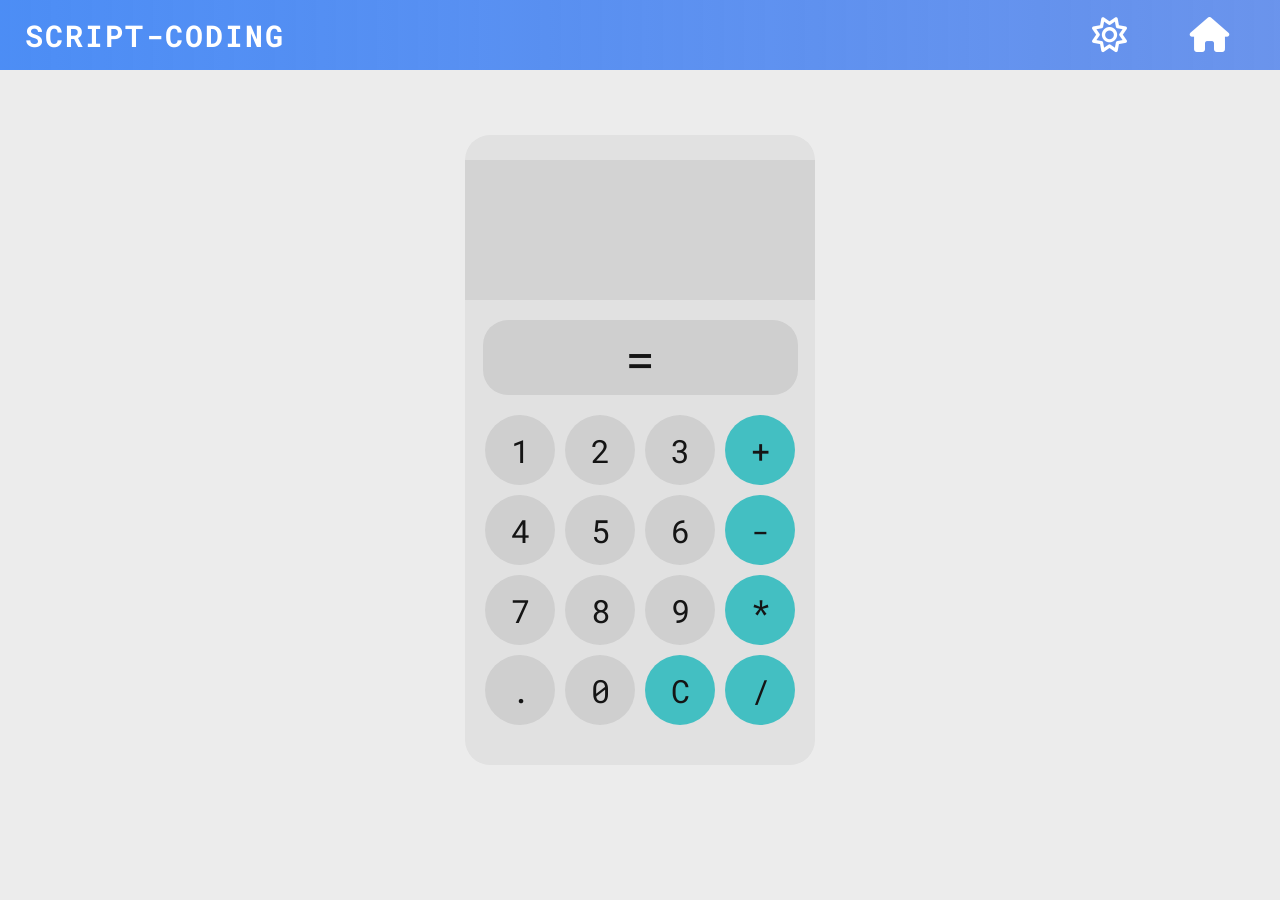
<file: Calculator/calc.html>
<!DOCTYPE html>
<html lang="en">
<head>
    <meta charset="UTF-8">
    <meta name="viewport" content="width=device-width, initial-scale=1.0">
    <title>Calculator</title>

    <link rel="stylesheet" href="calcStyle.css">

    <link rel="stylesheet" href="../More/header.css">
    <link href="https://fonts.googleapis.com/css2?family=Roboto+Mono:ital,wght@0,100..700;1,100..700&display=swap" rel="stylesheet">
    <link rel="preconnect" href="https://fonts.googleapis.com">
    <link rel="preconnect" href="https://fonts.gstatic.com" crossorigin>
    <link rel="stylesheet" href="https://cdnjs.cloudflare.com/ajax/libs/font-awesome/6.5.1/css/all.min.css">
    
</head>

<body>
    <!-- Header Container-->
    <div id="mainContainer">
        <label id="text">
            SCRIPT-CODING
            
        </label>
        <div id="nav">    
            <div>
                <i class="fa-jelly fa-regular fa-moon icon" id="dark"></i>
                
            </div>
            <div>
               <i class="fa-solid fa-house icon" onclick="window.location.href='../index.html'"></i>
                
            </div>
            
        </div>
    </div>
    <!-- /Header Container-->


    <div id="container">
        
        <div  type="text" id="resultLabel"></div>
        <button class="equal num">=</button>


        <div class="nums">
            <button class="num">1</button>
            <button class="num">2</button>
            <button class="num">3</button>
            <button class="num sign">+</button>

            <button class="num">4</button>
            <button class="num">5</button>
            <button class="num">6</button>
            <button class="num sign">-</button>

            <button class="num">7</button>
            <button class="num">8</button>
            <button class="num">9</button>
            <button class="num sign">*</button>

            <button class="num">.</button>
            <button class="num">0</button>
            <button class="num clear sign">C</button>
            <button class="num sign">/</button>
        </div>
        
        

    

    </div>
   

    <script src="calc.js"></script>
    <script src="../More/mode.js"></script>
</body>
</html>
</file>
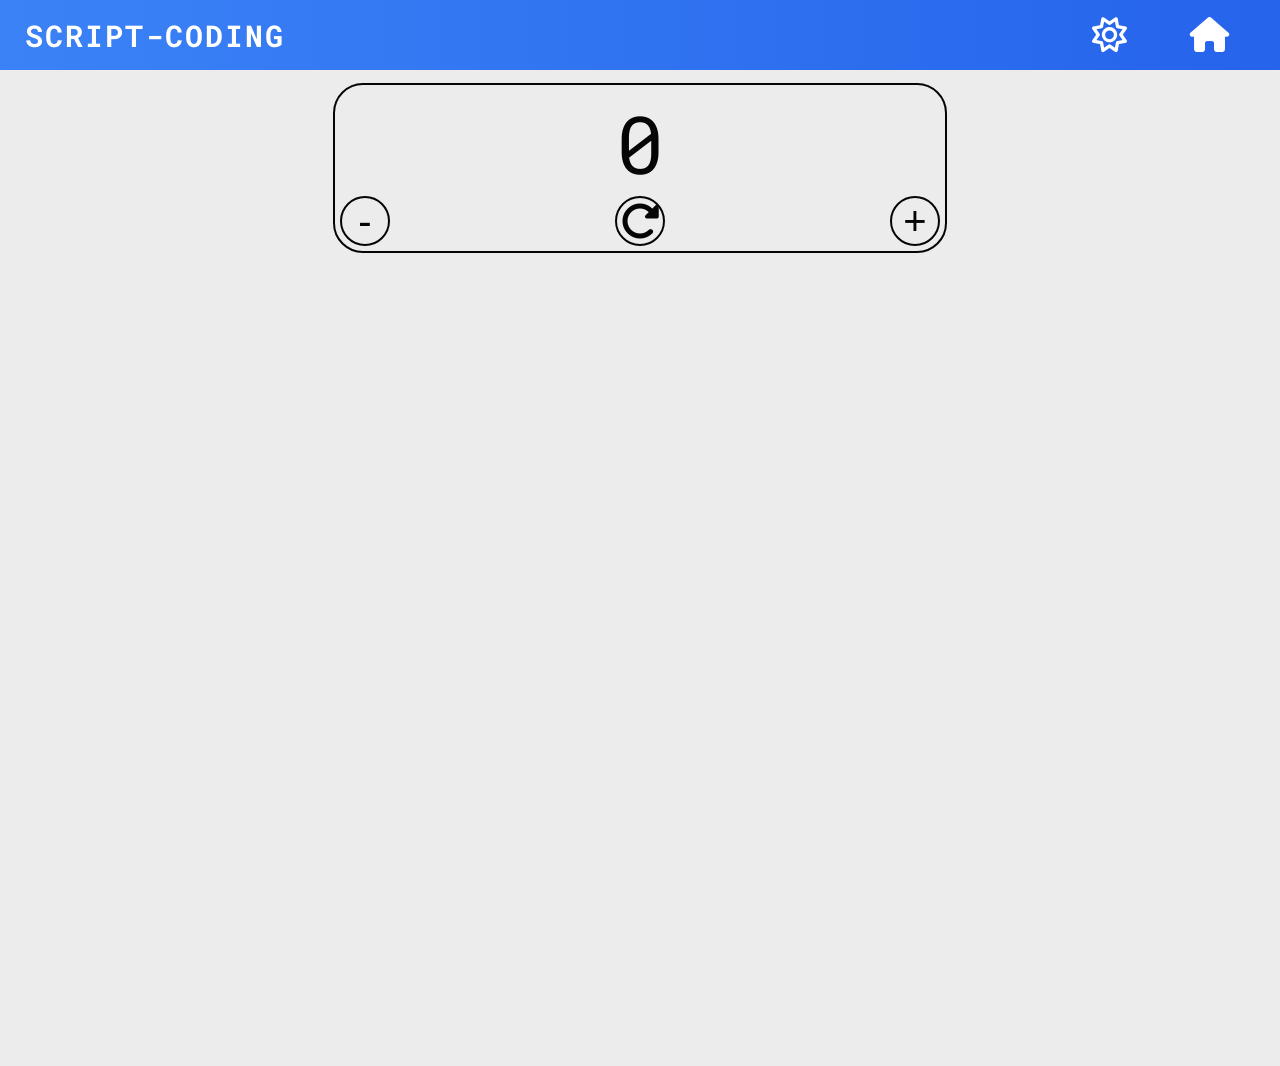
<file: Counter/counter.html>
<!DOCTYPE HTML>     
<html>
<head>
    <title>Counter</title>
    <meta charset="UTF-8">
    <meta name="viewport" content="width=device-width, initial-scale=1">
    <link rel="stylesheet" href="..//More/header.css">
    <link rel="stylesheet" href="counter.css">
    <link rel="preconnect" href="https://fonts.googleapis.com">
    <link rel="preconnect" href="https://fonts.gstatic.com" crossorigin>
    <link href="https://fonts.googleapis.com/css2?family=Roboto+Mono:ital,wght@0,100..700;1,100..700&display=swap" rel="stylesheet">
    <link rel="stylesheet" href="https://cdnjs.cloudflare.com/ajax/libs/font-awesome/6.5.1/css/all.min.css">
</head>
<body>
    <!-- Header Container-->
    <div id="mainContainer">
        <label id="text">
            SCRIPT-CODING
            
        </label>
        <div id="nav">    
            <div>
                <i class="fa-jelly fa-regular fa-moon icon" id="dark"></i>
                
            </div>
            <div>
               <i class="fa-solid fa-house icon" onclick="window.location.href='../index.html'"></i>
                
            </div>
            
        </div>
    </div>
    <!-- /Header Container-->
    
    <div class="main">
        <label id="Time">0</label>
        <div id="Container">
            <button id="subs"class="btn">-</button>
            <button id="reset"class="btn"><i class="fa-solid fa-rotate-right"></i></button>
            <button id="add"class="btn">+</button>
            
        </div>

        </div>
    </div> 
    

    <script src="counter.js"></script>
    <script src="../More/mode.js"></script>
</body>
</html>
</file>
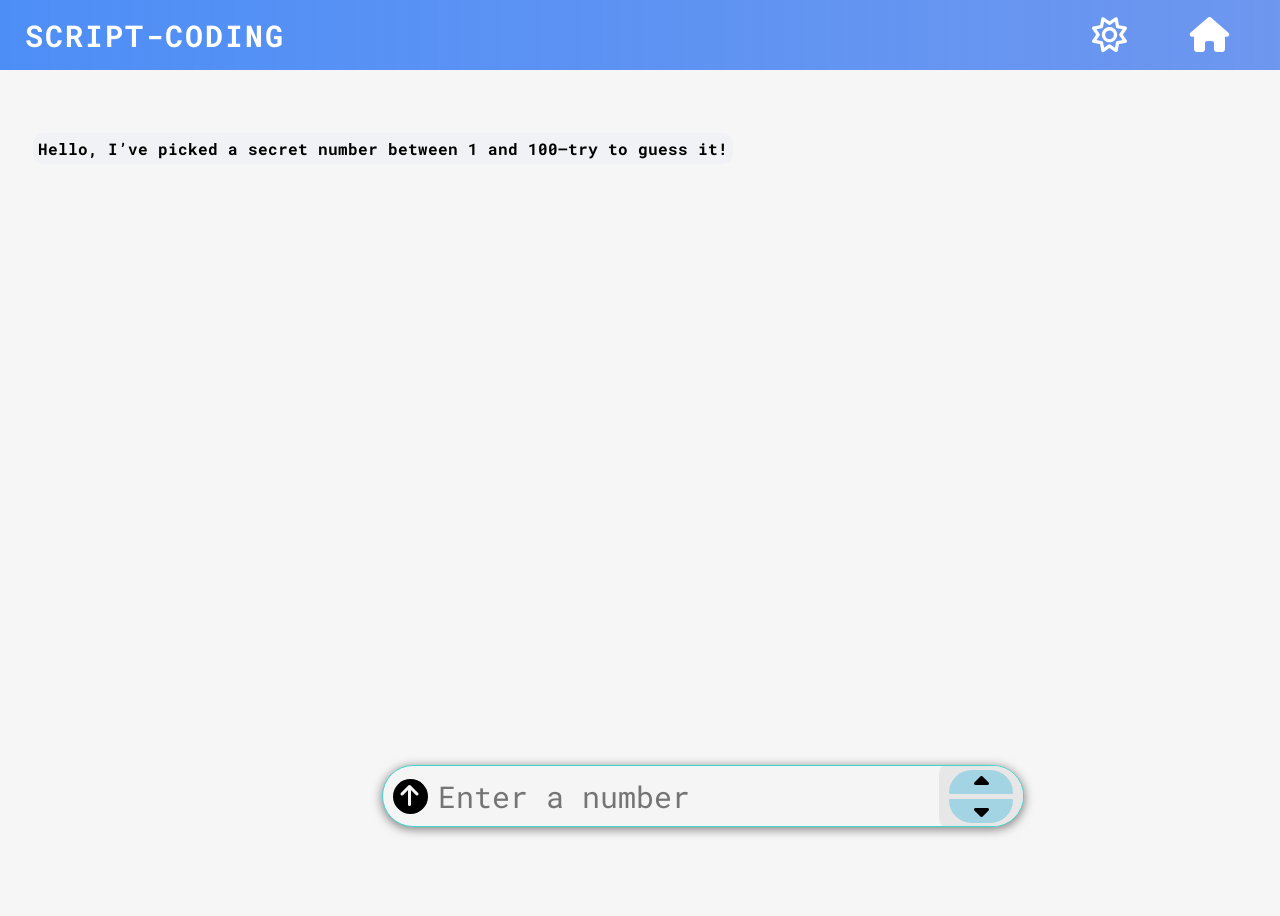
<file: Guesser/guesser.html>
<!DOCTYPE html>
<html lang="en">
<head>
    <meta charset="UTF-8">
    <meta name="viewport" content="width=device-width, initial-scale=1.0">
    <title>Number guesser</title>

    <link rel="stylesheet" href="guesser.css">

    <link rel="stylesheet" href="../More/header.css">
    <link href="https://fonts.googleapis.com/css2?family=Roboto+Mono:ital,wght@0,100..700;1,100..700&display=swap" rel="stylesheet">
    <link rel="preconnect" href="https://fonts.googleapis.com">
    <link rel="preconnect" href="https://fonts.gstatic.com" crossorigin>
    <link rel="stylesheet" href="https://cdnjs.cloudflare.com/ajax/libs/font-awesome/6.5.1/css/all.min.css">
    <link rel="stylesheet" href="https://cdnjs.cloudflare.com/ajax/libs/font-awesome/6.5.1/css/all.min.css">
</head>
<body>
    <!-- Header Container-->
    <div id="mainContainer">
        <label id="text">
            SCRIPT-CODING
            
        </label>
        <div id="nav">    
            <div>
                <i class="fa-jelly fa-regular fa-moon icon" id="dark"></i>
                
            </div>
            <div>
               <i class="fa-solid fa-house icon" onclick="window.location.href='../index.html'"></i>
                
            </div>
            
        </div>
    </div>
    <!-- /Header Container-->

    

    <div class="container">
        
        <!-- its empty -->
        
        
           
    </div>
    
    <div class="input" >
        <button id="sendbtn" ><i class="fa-solid fa-arrow-up"></i></button>
            <input type="number" id="in" placeholder="Enter a number">
        <div class="stepC">
            <button class="btn" id="add"><i class="fa-solid fa-caret-up"></i></button>

            
            <button class="btn" id="sub"><i class="fa-solid fa-caret-down"></i></button>

            
        </div>
    </div>

    
    <script src="../More/mode.js"></script>
    <script src="guesser.js"></script>
    
</body>
</html>
</file>
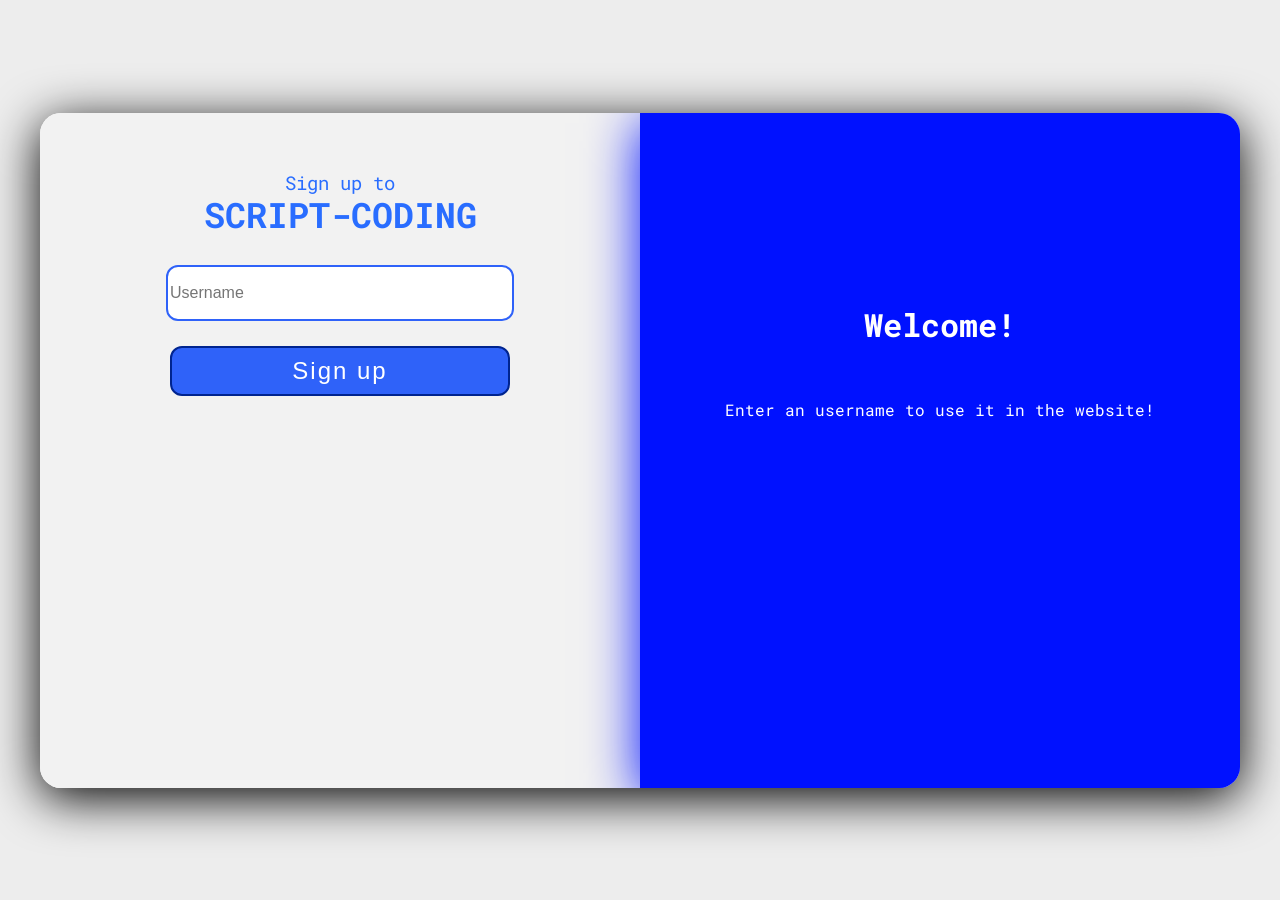
<file: Login/login.html>
<!DOCTYPE html>
<html lang="en">
<head>
    <meta charset="UTF-8">
    <meta name="viewport" content="width=device-width, initial-scale=1.0">
    <title>Welcome!</title>
    <link rel="stylesheet" href="loginStyle.css">
    <link rel="preconnect" href="https://fonts.googleapis.com">
    <link rel="preconnect" href="https://fonts.gstatic.com" crossorigin>
    <link href="https://fonts.googleapis.com/css2?family=Roboto+Mono:ital,wght@0,100..700;1,100..700&display=swap" rel="stylesheet">
</head>
</head>
<body>
   
    <div id="CONT1">
        <div id="first">
            <div id="sign">
                <p id="pres">Sign up to</p>
                <h3 id="hres">SCRIPT-CODING</h3>
                 <input type="text" id="username" placeholder="Username" spellcheck="false">
                <br>
                 <br>
                <label id="warn"></label>
                <button id="btn">Sign up</button>
                 
            
            
            </div>    
                
           
        </div>
        <div id="second">
            <h1 id="hi">Welcome!</h1>
            <p id="para">Enter an username to use it in the website!</p>
        </div>
    
    </div>
    <script src="Login.js"></script>
</body>
</html>
</file>
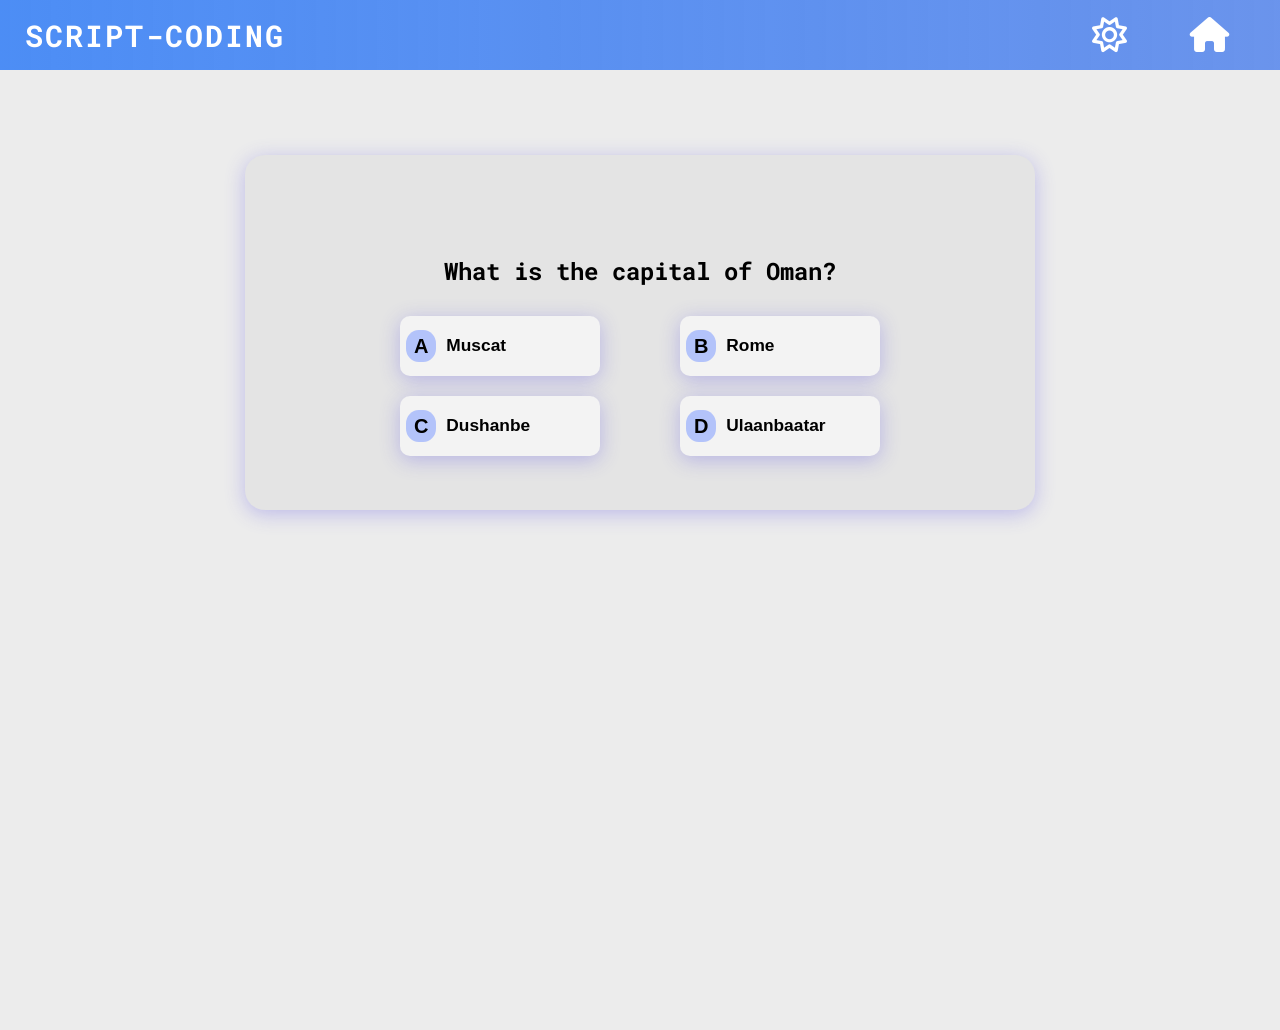
<file: Quiz/quiz.html>
<!doctype html>
<html lang="en">
  <head>
    <meta charset="UTF-8" />
    <meta name="viewport" content="width=device-width, initial-scale=1.0" />
    <title>Quiz</title>
    <link rel="stylesheet" href="style.css" />

    <link rel="stylesheet" href="../More/header.css" />
    <link
      href="https://fonts.googleapis.com/css2?family=Roboto+Mono:ital,wght@0,100..700;1,100..700&display=swap"
      rel="stylesheet"
    />
    <link rel="preconnect" href="https://fonts.googleapis.com" />
    <link rel="preconnect" href="https://fonts.gstatic.com" crossorigin />
    <link
      rel="stylesheet"
      href="https://cdnjs.cloudflare.com/ajax/libs/font-awesome/6.5.1/css/all.min.css"
    />
    <link
      rel="stylesheet"
      href="https://cdnjs.cloudflare.com/ajax/libs/font-awesome/6.5.1/css/all.min.css"
    />
  </head>
  <body>
    <!-- Header Container-->
    <div id="mainContainer">
      <label id="text"> SCRIPT-CODING </label>
      <div id="nav">
        <div>
          <i class="fa-jelly fa-regular fa-moon icon" id="dark"></i>
        </div>
        <div>
          <i
            class="fa-solid fa-house icon"
            onclick="window.location.href = '../index.html'"
          ></i>
        </div>
      </div>
    </div>
    <!-- /Header Container-->

    <div class="main">
      <div class="result"></div>
      <div class="ques">What is the capital of ${}?</div>
      <div class="choices">
        <button class="choice">
          <div class="letter">A</div>
          <label class="lbl"></label>
        </button>
        <button class="choice">
          <div class="letter">B</div>
          <label class="lbl"></label>
        </button>
        <button class="choice">
          <div class="letter">C</div>
          <label class="lbl"></label>
        </button>
        <button class="choice">
          <div class="letter">D</div>
          <label class="lbl"></label>
        </button>
      </div>
    </div>

    <script src="../More/mode.js"></script>
    <script src="app.js"></script>
  </body>
</html>
</file>
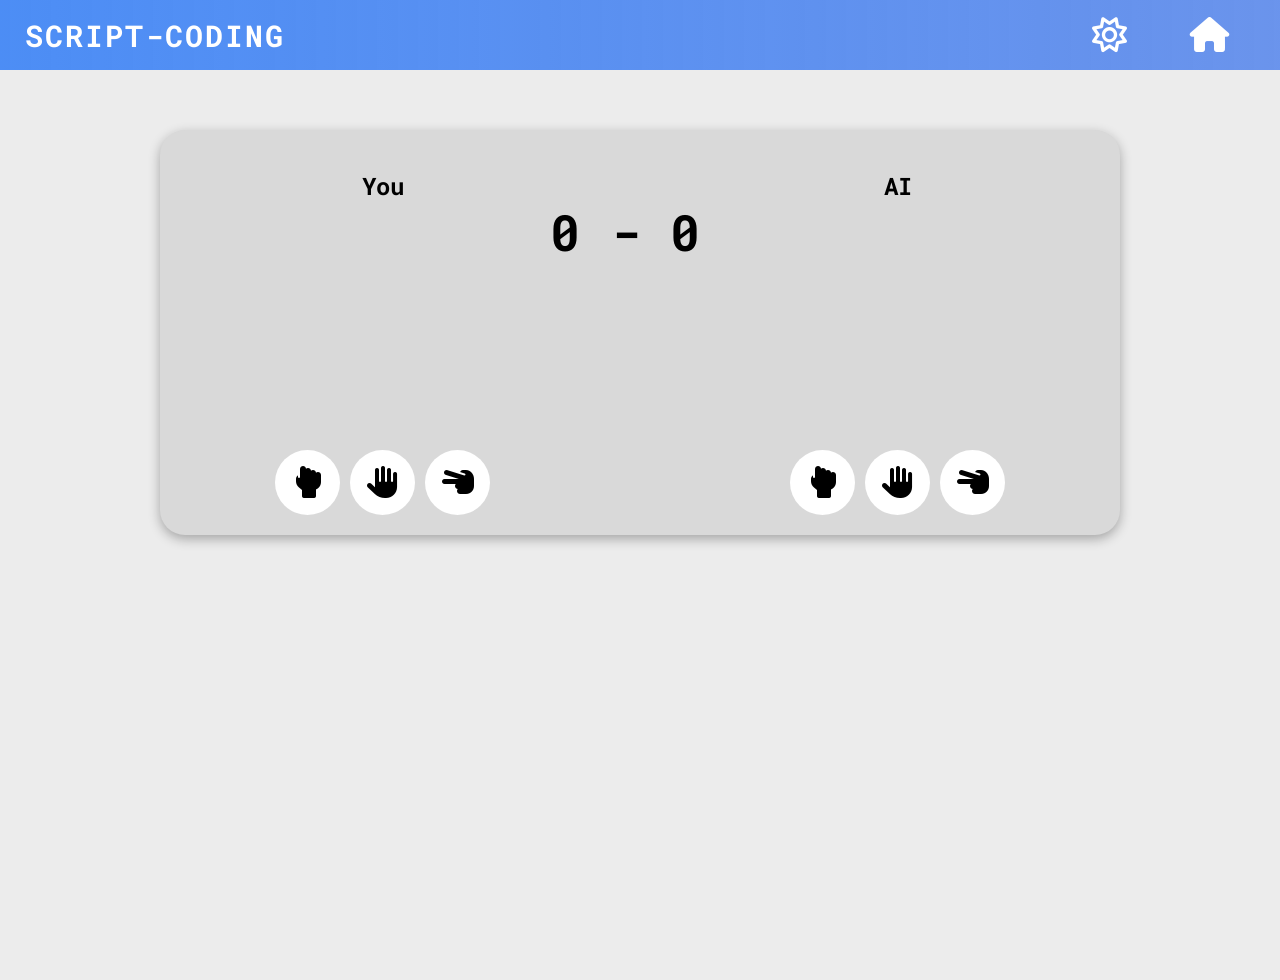
<file: RPS/rps.html>
<!doctype html>
<html lang="en">
  <head>
    <meta charset="UTF-8" />
    <meta name="viewport" content="width=device-width, initial-scale=1.0" />
    <title>Rock Paper Scissor</title>
    <!-- The header style: -->
    <link rel="stylesheet" href="../More/header.css" />
    <!-- Main style: -->
    <link rel="stylesheet" href="style.css" />
    <!-- Libraries: -->
    <link
      href="https://fonts.googleapis.com/css2?family=Roboto+Mono:ital,wght@0,100..700;1,100..700&display=swap"
      rel="stylesheet"
    />
    <link rel="preconnect" href="https://fonts.googleapis.com" />
    <link rel="preconnect" href="https://fonts.gstatic.com" crossorigin />
    <link
      rel="stylesheet"
      href="https://cdnjs.cloudflare.com/ajax/libs/font-awesome/6.5.1/css/all.min.css"
    />
    <link
      rel="stylesheet"
      href="https://cdnjs.cloudflare.com/ajax/libs/font-awesome/6.5.1/css/all.min.css"
    />
  </head>
  <body>
    <!-- Header Container-->
    <div id="mainContainer">
      <label id="text"> SCRIPT-CODING </label>
      <div id="nav">
        <div>
          <i class="fa-jelly fa-regular fa-moon icon" id="dark"></i>
        </div>
        <div>
          <i
            class="fa-solid fa-house icon"
            onclick="window.location.href = '../index.html'"
          ></i>
        </div>
      </div>
    </div>
    <!-- /Header Container-->
    <div class="Container">
      <div class="user">
        <h2>You</h2>
        <div class="chosen" id="chosuser"></div>
        <div class="btns">
          <button class="button userbtn" id="rock">
            <i class="fa-solid fa-hand-back-fist btn"></i>
          </button>
          <button class="button userbtn" id="paper">
            <i class="fa-solid fa-hand btn"></i>
          </button>
          <button class="button userbtn" id="scissor">
            <i class="fa-solid fa-hand-scissors btn"></i>
          </button>
        </div>
      </div>

      <div id="result">
        <label id="userRes" class="res">0</label>
        <label class="res">-</label>
        <label id="aiRes" class="res">0</label><br />
      </div>

      <div class="ai">
        <h2>AI</h2>
        <div class="chosen" id="chosai"></div>
        <div class="btns">
          <button class="notuser button aibtn" id="rock">
            <i class="fa-solid fa-hand-back-fist btn" id="rock1"></i>
          </button>
          <button class="notuser button aibtn" id="paper">
            <i class="fa-solid fa-hand btn" id="paper1"></i>
          </button>
          <button class="notuser button aibtn" id="scissor">
            <i class="fa-solid fa-hand-scissors btn" id="scissor1"></i>
          </button>
        </div>
        <p id="randomP"></p>
      </div>
    </div>
    <label class="Ah"></label>
    <!-- Dark mode script -->
    <script src="../More/mode.js"></script>

    <script src="script.js"></script>
  </body>
</html>
</file>
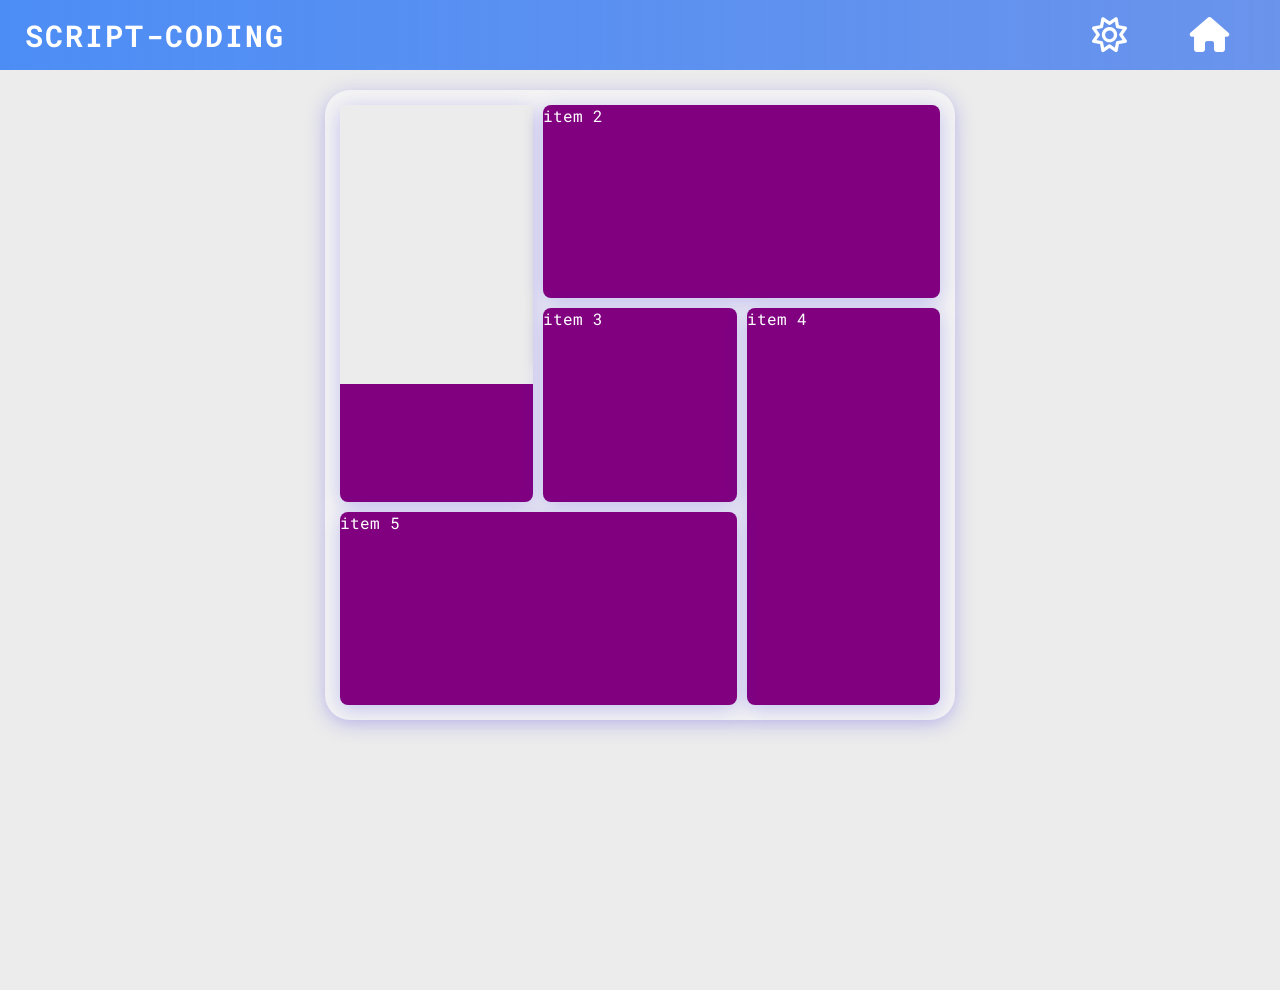
<file: SomeStyles/main.html>
<!doctype html>
<html lang="en">
  <link>
    <meta charset="UTF-8" />
    <meta name="viewport" content="width=device-width, initial-scale=1.0" />
    <title>My styles</title>
    <link rel="stylesheet" href="mainStyle.css">

    <link rel="stylesheet" href="../More/header.css">
    <link href="https://fonts.googleapis.com/css2?family=Roboto+Mono:ital,wght@0,100..700;1,100..700&display=swap" rel="stylesheet">
    <link rel="preconnect" href="https://fonts.googleapis.com">
    <link rel="preconnect" href="https://fonts.gstatic.com" crossorigin>
    <link rel="stylesheet" href="https://cdnjs.cloudflare.com/ajax/libs/font-awesome/6.5.1/css/all.min.css">
    <link rel="stylesheet" href="https://cdnjs.cloudflare.com/ajax/libs/font-awesome/6.5.1/css/all.min.css">
  </head>
  <body>
    
        <!-- Header Container-->
        <div id="mainContainer">
            <label id="text">
                SCRIPT-CODING
                
            </label>
            <div id="nav">    
                <div>
                    <i class="fa-jelly fa-regular fa-moon icon" id="dark"></i>
                    
                </div>
                <div>
                <i class="fa-solid fa-house icon" onclick="window.location.href='../index.html'"></i>
                    
                </div>
                
            </div>
        </div>
        <!-- /Header Container-->
        <div class="main">
            <div id="item1" class="item" style="grid-area: box-1">
                <img src="../Images/test.png"" alt="">
                <div class="flex-container"></div>
            </div>
            <div  class="item" style="grid-area: box-2;">item 2</div>
            <div class="item" style="grid-area: box-3;">item 3</div>
            <div class="item" style="grid-area: box-4;">item 4</div>
            <div class="item" style="grid-area: box-5;">item 5</div>
            
        </div>

        <script src="../More/mode.js"></script>
    </body>
</html>
</file>
<file: Calculator/calcStyle.css>
:root {
  --white-dark: rgb(21, 21, 21);
  --bg: white;
  --input: rgb(211, 211, 211);
  --nums-b: rgb(225, 225, 225);
  --bg1:  rgb(207, 207, 207);
  --bg2: rgb(67, 191, 194);
}

.darkmode {
 --white-dark: rgb(214, 214, 214);
 --bg: black;
 --input: rgb(29, 29, 29);
 --nums-b: rgb(22, 22, 22);
 --bg1:  rgb(43, 43, 43);
 --bg2: rgb(215, 141, 5);
}


html, body {
    height: 100%;
}




body {
    display: flex;
    justify-content: center;
    align-items: center;
    overflow: hidden;
    margin: 0;
    transition: all 0.3s;
    font-family: "Roboto Mono", monospace;
    background: var(--bg-gr);

    flex-direction: column;
}


#container {
    display:flex;
    flex-direction: column;
    justify-content: center;
    align-items: center;
    width: 350px;
    height: 70%;
    background: transparent;
    margin-top: 0px;
    border-radius: 25px;
    overflow: hidden;
    align-content: center;
    user-select: none;
    background: var(--nums-b);
}

#container #resultLabel{
    padding: 20px;
    display: block;
    height: 100px;
    width: 100%;
    text-decoration: none;
    background-color: var(--input);
    border: none;
    font-family: 'Roboto Mono', monospace;
    font-size: 20px;
    color: var(--white-dark);
    word-wrap: break-word;
    overflow-wrap: break-word;
    overflow: auto;
    min-height: 50px;
    text-align: left;
}

.nums {
    background: var(--nums-b);
    display: grid;
    grid-template-columns: repeat(4, 1fr);
    padding: 10px;
    
}



.num {
    display: flex;
    transition: all 0.3s; 
    justify-content: center;
    align-items: center;
    width: 70px;
    height: 70px;
    background: var(--bg1);
    border-radius: 50%;
    margin: 5px;
    font-size: 2em;
    color: var(--white-dark);
    border: none;
}

.num.sign {
    background: var(--bg2);
}

button {
    font-family: 'Roboto Mono', monospace;
}

.num:hover {
    filter: brightness(0.6);
    cursor: pointer;
}

.num:active {
    filter: brightness(0.1)
}


.equal {
    display: flex;
    justify-content: center;
    align-items: center;
    font-size: 50px;
    width: 90%;
    height: 75px;
    margin-left: 20px;
    margin-right: 20px;
    margin-top: 20px;
    border-radius: 25px;
    border: none
}
</file>
<file: More/header.css>
:root {
  --bg-gr: linear-gradient(90deg, #ececec, #ececec );
  --b-bg: #ececec;
  --b-bg-t: #121212;
  --bg: linear-gradient(90deg, rgba(59, 131, 246, 0.9), rgba(37, 100, 235,0.65));
  --text: black;
  --text-p: white;
  --shadow:  0 4px 20px rgba(79, 70, 229, 0.3);
  --circle-shadow: 0 0 50px 5px rgba(0, 195, 198, 0.919);
  --circle-gr: radial-gradient(circle, rgba(0, 97, 177, 0.843) 0%, rgba(0, 51, 255, 0.65) 100%);
}
.darkmode {
  --bg-gr: linear-gradient(90deg, #121212, #121212 );
  --b-bg:  #121212;
  --b-bg-t: #ececec;
  --bg: linear-gradient(90deg, rgba(0, 0, 77, 0.9), rgba(8, 8, 44, 0.65));
  --text: rgb(206, 206, 206);
  --text-p: rgba(113, 113, 113, 0.773);
  --shadow:  0 0 10px rgba(0, 0, 255, 0.2);
  --circle-shadow: 0 0 50px 5px rgb(1, 74, 101);
  --circle-gr: radial-gradient(circle, rgba(0, 8, 50, 0.8) 0%, rgba(0, 6, 30, 0.5) 100%);
}




/* The general header */

#text {
  color: rgb(255, 255, 255);
  font-size: 30px;
  letter-spacing: 2px;
  font-family: "Roboto Mono", monospace;
  font-weight: bold;
}


#mainContainer {
  position: fixed;
  top: 0;
  left: 0;
  width: 100%;
 
  height: 70px;
  z-index: 10;
  display: flex;
  align-items: center;
  justify-content: space-between;
  padding-left: 25px;

  background: var(--bg);

 
  font-size: 22px;
  letter-spacing: 2px;

 /* box-shadow: 0 5px 20px rgba(0, 0, 0, 0.4);
 /* border-bottom: 1px solid rgba(255, 255, 255, 0.1);*/
}

/*Navigation*/

#nav {
  display: flex;
  gap: 10px;
  margin-right: 50px ;
}

#nav div .icon {
  display: flex;
  justify-content: center;
  align-items: center;
  color: white;
  transition: 0.3s;
  width: 50px;
  height: 50px;
  font-size: 35px;
  box-sizing: border-box;
  border-radius: 50%;
  padding: 10px;
  
}

#nav div {
  display: flex;
  justify-content: center;
  align-items: center;
  color: var(--b-bg);
  transition: 0.3s;
  width: 50px;
  height: 50px;
  font-size: 2.1em;
  box-sizing: border-box;
  border-radius: 50%;
  margin: 20px;
  padding: 20px;
  
}



#nav div:hover .icon {
  transform: translateY(35px);
  background-color: var(--b-bg-t);
  box-shadow: 0 0px 0px 10px var(--b-bg);
  cursor: pointer;
  color: var(--b-bg);
  padding: 10px;
}
/*Nav (look up)*/
/*end*/
</file>
<file: Counter/counter.css>
:root {
  --bg-gr: linear-gradient(90deg, #ececec, #ececec );
  --b-bg: #ececec;
  --b-bg-t: #050505;
  --bg: linear-gradient(90deg, #3b82f6, #2563eb);
  --text: black;
  --text-p: white;
  --shadow:  0 4px 20px rgba(79, 70, 229, 0.3);
  --circle-shadow: 0 0 50px 5px rgba(0, 195, 198, 0.919);
  --circle-gr: radial-gradient(circle, rgba(0, 97, 177, 0.843) 0%, rgba(0, 51, 255, 0.5) 100%);
}
.darkmode {
  --bg-gr: linear-gradient(90deg, #070707, #070707 );
  --b-bg:  #070707;
  --b-bg-t: #ececec;
  --bg: linear-gradient(90deg, hsl(240, 100%, 15%), #08082cc2);
  --text: rgb(206, 206, 206);
  --text-p: rgba(113, 113, 113, 0.773);
  --shadow:  0 0 10px rgba(0, 0, 255, 0.2);
  --circle-shadow: 0 0 50px 5px rgb(1, 74, 101);
  --circle-gr: radial-gradient(circle, rgba(0, 8, 50, 0.8) 0%, rgba(0, 6, 30, 0.5) 100%);
}


/*start*/

body {
  display: flex;
  padding: 75px;
  font-family: "Roboto Mono", monospace;
  
  height: 100vh;
  flex-direction: column;
  align-items: center;
  justify-content: flex-start;
 
  background: var(--bg-gr);
  height: 100vh;
  flex-direction: column;
}

/* page one */
.main {
  display: flex;
  padding: 5px;
  flex-direction: column;
  background: rgb(248, 247, 247);
  border-radius: 30px;
  
  border: 2px solid var(--b-bg-t);
  background: var(--b-bg)
}

#Container {
  overflow: hidden;
  display: flex;
  justify-content: space-between;
  align-items: center;
  width: 600px;
  flex-direction: row;
  
}
#Time {
  user-select: none;
  font-size: 5em;
  transition: all 0.1s;
  text-align: center;
  color: var(--b-bg-t);
}

.btn {
  display: flex;
  justify-content: center;
  align-items: center;
  transition: all 0.22s;
  font-size: 2.5em;
  background-color: var(--b-bg);
  border: 2px solid var(--b-bg-t);
  border-radius : 50%;
  text-align: center;
  padding: 14px;
  width: 50px;
  height: 50px;
  color: var(--b-bg-t)
}

.btn:hover {
  cursor: pointer;
  width: 75px;
  height: 75px;
}
</file>
<file: Guesser/guesser.css>
:root {
    --body-bg: rgb(246, 246, 246);
    --main-bg: rgb(228, 228, 228);
    --border: 1.5px solid rgb(64, 214, 207);
    --msg-b: #f0f2f5;
    --text: rgb(19, 19, 19);
    --input: #f5f5f5;
    --step-b: #e7e7e7;
    --step-tn: #a3d4e3;
    --white-dark : black;
    --nav: hsl(185, 37%, 83%);
}
.darkmode {
    --body-bg: rgb(18, 18, 18);
    --main-bg: rgb(26, 26, 26);
    --border: 1.5px solid rgb(48, 20, 54);
    --msg-b: #2e2e2e;
    --text: rgb(239, 239, 239);
    --input: #40414f;
    --step-b: #2c2d37;
    --step-tn: #43384d;
    --white-dark : white;
    --nav: hsl(236, 10%, 30%);
}


body {
    background: var(--body-bg);
    display: flex;
    justify-content: center;
    align-items: flex-start;
    flex-direction: row;
    height: 100vh;
    overflow: auto;
    font-family: 'Roboto Mono', monospace;
}

.container {
    display: flex;
    flex-direction: column;
    align-items: center;
    width: 100%;
    background: transparent/*var(--main-bg)*/;
    gap: 8px;
    height: auto;
    margin-top: 100px;
    margin-bottom: 50px;
   
    overflow: auto;
    /*box-shadow: 0px 0px 10px 0px black;*/
    padding: 25px;
    border: none/*var(--border)*/;
    
}

.label {
    color: var(--text);
    font-weight: bold;
    padding: 5px;
    background: var(--msg-b);
    border-radius: 10px;
    padding-bottom: 50vh,
}

.user {
    margin-left: auto;
}

.computer {
    margin-right: auto;
}

input[type="number"]::-webkit-inner-spin-button {
  opacity: 0;
  transform: scale(1.2);
}

.input {
    position: relative;
    margin-top: auto;
    top: 85%;
    right: 20%;
    display: flex;
    flex-direction: row;
    justify-content: end;
    
    position: fixed;
    
    width: 50%;
    min-width: 350px;
    height: 60px;
    font-size: 3em;
    padding: 0;
    align-items: center;
    background: var(--input);
    border-radius: 50px;
    overflow: hidden;
    
    border: var(--border);
    box-shadow: 0px 2px 10px 1px rgba(92, 92, 92, 0.704)
}

.input input {
    background: transparent;
    display: flex;
    margin-top: auto;
    width: 80%;
    height: 100%;
    
    border: none;
    outline: none;
    font-family: 'Roboto Mono', monospace;
    font-size: 30px;
    padding: 10px;
    box-sizing: border-box;
    color: var(--text);
}

.input div {
    display: flex;
    flex-direction: column;
    padding: 10px;
    width: 10%;
    height: 100%;
    background: var(--step-b);
    justify-content: center;
    border-radius: 20px;
}

.input div button {
    display: flex;
    align-items: center;
    justify-content: center;
    height: 40%;
   border: none;
    background: var(--step-tn);
    font-size: 0.5em;
    color: var(--text);
}

#add {
    border-radius: 60px 60px 3px 3px;   
    margin-bottom: 0;
}

#sub {
    margin-top: 5px;
    border-radius: 3px 3px 60px 60px;

}

.btn:hover {
    filter: brightness(0.6);
    cursor: pointer;


}

.btn:active {
    filter: brightness(0.2);
}

#sendbtn {
    margin-left: 10px;
    border: none;
    background: var(--white-dark);
    color: var(--body-bg);
    width: 35px;
    height: 35px;
    border-radius: 50%;
    font-size: 24px;
}

#sendbtn:hover {
    cursor: pointer;
    filter: brightness(0.8)
}

#sendbtn:active {
    filter: brightness(0.4)
}
/*nav bar*/
.bar {
    display: flex;
    align-items: center;
    flex-direction: column;
    height: 89%;
    width: 300px;
    margin-left: -10px;
    margin-top: 70px;
    margin-bottom: 0px;
    background: var(--nav);
    border-radius: 25px;
    margin-left: 10px;
    overflow: hidden;
    padding: 10px;
}

.bar label{
    font-weight: bold;
    font-size: 1.5em;
}

.Dbtn {
    display: flex;
    flex-direction: column;
    align-items: flex-start;
    width: 95%;
    margin-top: 10px;
    border-radius: 15px;
    border: 5px solid rgb(33, 89, 0);
    background: linear-gradient(70deg, green, rgb(60, 104, 60));
    box-shadow: 0 8px 20px rgba(0, 0, 0, 0.2),
    inset 0 2px 0 rgba(255,255,255,0.3);
}
</file>
<file: Login/loginStyle.css>
body {
  margin: 0;
  font-family: "Roboto Mono", monospace;
  background: hsl(0, 0%, 93%);
  height: 100vh;
  flex-direction: column;
  display: flex;
  justify-content: center;
  align-items: center;
}
p {
    position: absolute;
    top: 1%;
    font-size: 0.7em;

}

#CONT1 {
    display: flex;
    justify-content: center;
    position: relative;
    align-items: center;
    height: 75%;
    width: 75em;
    background: hsl(0, 0%, 100%);
    border-radius: 21px;
    overflow: hidden;
    
    border: None;
    box-shadow: 0 10px 50px hsl(0, 0%, 0%);
    justify-content: start;
    align-items: flex-start;
}
#username {
    position: absolute;
    display: flex;
    transition: 0.4s;
    bottom: 65%;
    width: 340px;
    height: 50px;
    font-size: 1em;
    border-radius: 12px;
    translate: translate(-50%, 50%);
    border: 2px solid hsl(225, 94%, 58%);
}
#username:focus {
  box-shadow: 0 0 0 2px rgba(0, 0, 0, 0.461);
  border-color: hsla(225, 100%, 63%, 0.9);
}
#btn {
    position: absolute;
    display: flex;
    justify-content: center;
    align-items: center;
    width: 340px;
    height: 50px;
    transition: 0.3s;
    bottom: 50%;
    letter-spacing: 2px;
    font-size: 1em;
    border-radius: 12px;
    translate: translate(-50%, 50%);
    border: 2px solid hsl(225, 100%, 28%);
    background-color: hsl(225, 94%, 58%);
    color: white;
    font-size: 24px;
}
#btn:hover {
    background-color: hsl(225, 94%, 48%);
    border: 2px solid hsl(225, 100%, 28%);
    cursor: pointer;
}
#btn:active {
    background-color: hsl(225, 94%, 38%);
    border: 2px solid hsl(225, 100%, 28%);
   
}
#first {
    position: relative;
    display: flex;
    background-color: hsl(0, 0%, 95%);
    align-items: center;
    justify-content: center;
    width: 50%;
    height: 100%;
}

#second {
    position: relative;
    display: flex;
    background-color: hsl(236, 100%, 50%);
    box-shadow: 0 10px 50px hsl(236, 100%, 50%);
    width: 50%;
    height: 100%;
    justify-content: center;
    align-items: center;
}
#hi {
    position: absolute;
    color: white;
    top: 25%;
    font-size: 2em;
}
#para {
    position: absolute;
    color: white;
    top: 40%;
    font-size: 1em;
}
#sign {
    display: flex;
    flex-direction: column; /* Fixed: was direction: column */
    align-items: center;
    /* Ensures vertical centering inside the div */
    
    position: absolute;
    width: 400px;
    height: 500px;
    text-align: center;
    
    /* Background made transparent */
    background-color: transparent; 
    
    top: 5%;
}

#pres {
    /* Removed position: absolute to allow flexbox to align it */
    color: hsl(221, 100%, 58%);
    font-size: 1.2em;
    margin-bottom: 5px;
}

#hres {
    /* Removed position: absolute to allow flexbox to align it */
    position: relative;
    color: hsl(221, 100%, 58%);
    font-size: 2.2em;
    margin-bottom: 50px; /* Reset margins for better precision */
    top: 10px;
   
}
#warn {
    font-size: 15px;
    color: hsl(0, 100%, 56%)
}
</file>
<file: Quiz/style.css>
:root {
  --body-bg: #ececec;
  --bg-c: rgb(228, 228, 228);
  --text: black;
  --primary: #b3c3fa;
  --options: rgb(243, 243, 243);
  --shadow: 0 10px 25px rgba(0, 0, 0, 0.1);
  --shadow-hover: 0 8px 20px rgba(0, 0, 0, 0.3);
  --text: black;
}

.darkmode {
  --body-bg: #121212;
  --bg-c: rgb(11, 11, 11);
  --text: white;
  --primary: #4f46e5;
  --options: rgb(10, 10, 10);
  --shadow: 0 10px 25px rgba(255, 255, 255, 0.1);
  --shadow-hover: 0 8px 9px rgba(79, 70, 229, 0.16);
  --text: rgb(246, 246, 246);
}

body {
  display: flex;
  background: var(--body-bg);
  font-family: "Roboto Mono", monospace;
  height: 100vh;
  margin: 0;
  padding-top: 130px;
  justify-content: start;
  transition: all 0.3s;
  overflow: hidden;
  flex-direction: column;
  align-items: center;
  color: var(--text);
}

.main {
  background: var(--bg-c);
  display: flex;
  justify-content: center;
  align-items: center;
  flex-direction: column;
  padding: 20px;
  border-radius: 20px;
  width: 90%;
  max-width: 750px;
  height: 35%;
  margin: 25px;
  box-shadow: var(--shadow);
}

.ques {
  margin-bottom: 30px;
  font-weight: bold;
  font-size: 23.5px;
}

.choices {
  display: grid;
  grid-template-columns: repeat(2, 1fr);
  row-gap: 20px;
  column-gap: 5em;
}

.choice {
  width: 200px;

  height: 60px;
  display: flex;
  flex-direction: row;
  align-items: center;
  background: var(--options);
  border: none;
  box-shadow: var(--shadow);
  border-radius: 10px;
  cursor: pointer;
  transition: all 0.3s ease-in-out;
}

.choice:hover {
  transform: translateY(-3px) scale(1.02);
  box-shadow: var(--shadow-hover);
  filter: brightness(0.95);
}
.lbl {
  width: 90%;
  display: flex;
  justify-content: center;
  align-items: center;
}

.letter {
  background: var(--primary) /*rgb(255, 240, 103)*/;
  font-weight: bold;
  padding: 5px;
  width: 25px;
  height: 22px;
  font-size: 1.5em;
  border-radius: 42%;
}

.lbl {
  font-weight: bold;
  display: flex;
  justify-content: start;
  padding: 10px;
  font-size: 1.3em;
  cursor: pointer;
  color: var(--text);
}

.result {
  font-weight: bold;
  margin-bottom: 25px;
  font-size: 1.5em;
  width: 50px;
  height: 20px;
}
</file>
<file: RPS/style.css>
@keyframes rot {
  from {
    font-size: 0.1em;
    transform: rotate(15deg) scale(0.5);
    opacity: 0.5;
  }
  to {
    font-size: 4em;
    transform: rotate(0deg) scale(1);
    opacity: 1;
  }
}

:root {
  --body-bg: #ececec;
  --bg-c: rgb(217, 217, 217);
  --text: black;
}

.darkmode {
  --body-bg: #121212;
  --bg-c: rgb(14, 14, 14);
  --text: white;
}
body {
  display: flex;
  background: var(--body-bg);
  font-family: "Roboto Mono", monospace;
  height: 100vh;
  margin: 0;
  padding-top: 80px;
  justify-content: start;
  transition: all 0.3s;
  overflow: hidden;
  flex-direction: column;
  align-items: center;
}
body * {
  color: var(--text);
}
.Container {
  margin: 50px auto; /* changed from fixed margin */
  background: var(--bg-c);
  display: flex;
  flex-direction: row;
  justify-content: center;
  align-items: center;
  gap: 60px;
  width: 75% fit-content;
  min-width: 75%;
  height: 45%;
  flex-wrap: nowrap;
  /* ← This fixes mobile */
  max-width: 900px;
  /* Some design */
  border-radius: 25px;
  box-shadow: 0 4px 12px rgba(0, 0, 0, 0.3);
}

.user,
.ai {
  display: flex;
  flex-direction: column;
  justify-content: center;
  align-items: center;
  background: transparent;
  height: 90%;
  gap: 20px;
}

.chosen {
  background: transparent;
  width: 150px;
  height: 200px;
  display: flex;
  justify-content: center;
  align-items: center;
}

.chosen i {
  font-size: 4em;
  position: relative;
  color: var(--text);
}
.chosen i.animate {
  animation: rot 0.25s ease-in-out;
}
.btns {
  display: flex;
  flex-direction: row;
  gap: 10px;
}

.btns button {
  width: 65px;
  height: 65px;
  margin: 50px;
  display: flex;
  align-items: center;
  justify-content: center;
  background: white;
  border: none;
  border-radius: 50%;

  padding: 0;
  margin: 0;
  box-sizing: border-box;
  transition: all 0.3s;
}

.btns button:hover:not(.notuser) {
  filter: brightness(0.5);
  transform: rotate(-10deg) scale(1.06);
  cursor: pointer;
}

.notuser:hover {
  cursor: not-allowed;
  filter: brightness(0.9);
}

.btn {
  color: black;
  font-size: 32px;
}

#result {
  display: flex;
  flex-direction: row;
  gap: 30px;
  background: transparent;
  margin-bottom: 21%;
}
.Ah {
  font-weight: bold;
  font-size: 1.7em;
  transition: all 0.3;
}
.res {
  position: relative;
  font-weight: bold;
  font-size: 50px;
}
#randomP {
  position: fixed;
  font-size: bold;
}
/* Mobile*/
/* Make everything smaller on small screens */
@media (max-width: 650px) {
  .Container {
    margin: 30px 10px;
    gap: 20px;
    padding: 10px;
    width: fit-content; /* This is the key */
    min-width: 60%;
  }

  h2 {
    font-size: 1.4rem;
  }
  .btns button {
    width: 50px;
    height: 50px;
  }

  .btn {
    font-size: 25px;
  }

  #result {
    display: flex;
    flex-direction: row;
    align-items: center;
    justify-content: center;
    color: black;
    font-size: 1.8rem;
    font-weight: bold;
    gap: 12px;
    min-width: 80p;
  }
}

@media (max-width: 480px) {
  .Container {
    gap: 15px;
  }

  .btns button {
    width: 45px;
    height: 45px;
  }

  .btn {
    font-size: 22px;
  }
  .res {
    top: 25%;
  }
}
</file>
<file: SomeStyles/mainStyle.css>
:root {
  --body-bg: #ececec;
  --bg-c: rgb(217, 217, 217);
  --text: black;
  --primary: rgb(94, 11, 211);
  --shadow: 0 10px 25px rgba(0, 0, 0, 0.15);
}

.darkmode {
  --body-bg: #121212;
  --bg-c: rgb(14, 14, 14);
  --text: white;
}
body {
  display: flex;
  background: var(--body-bg);
  font-family: "Roboto Mono", monospace;
  height: 100vh;
  margin: 0;
  padding-top: 90px;
  justify-content: start;
  transition: all 0.3s;
  overflow: hidden;
  flex-direction: column;
  align-items: center;
  color: var(--text);
}

.main {
  width: min(600px, 90%);
  aspect-ratio: 1 / 1;
  background: rgb(244, 244, 244);
  border-radius: 25px;
  box-shadow: var(--shadow);
  padding: 15px;
  /* The grid*/
  display: grid;
  gap: 10px;
  grid-template-columns: repeat(3, 1fr);
  grid-template-rows: repeat(3, 1fr);
  grid-template-areas:
    "box-1 box-2 box-2"
    "box-1 box-3 box-4"
    "box-5 box-5 box-4";
}

.item {
  color: white;
  border-radius: 8px;
  font-style: 2rem;
  box-shadow: var(--shadow);
  background: purple;
}

.item:nth-child(1) img {
  width: 100%;
}
</file>
